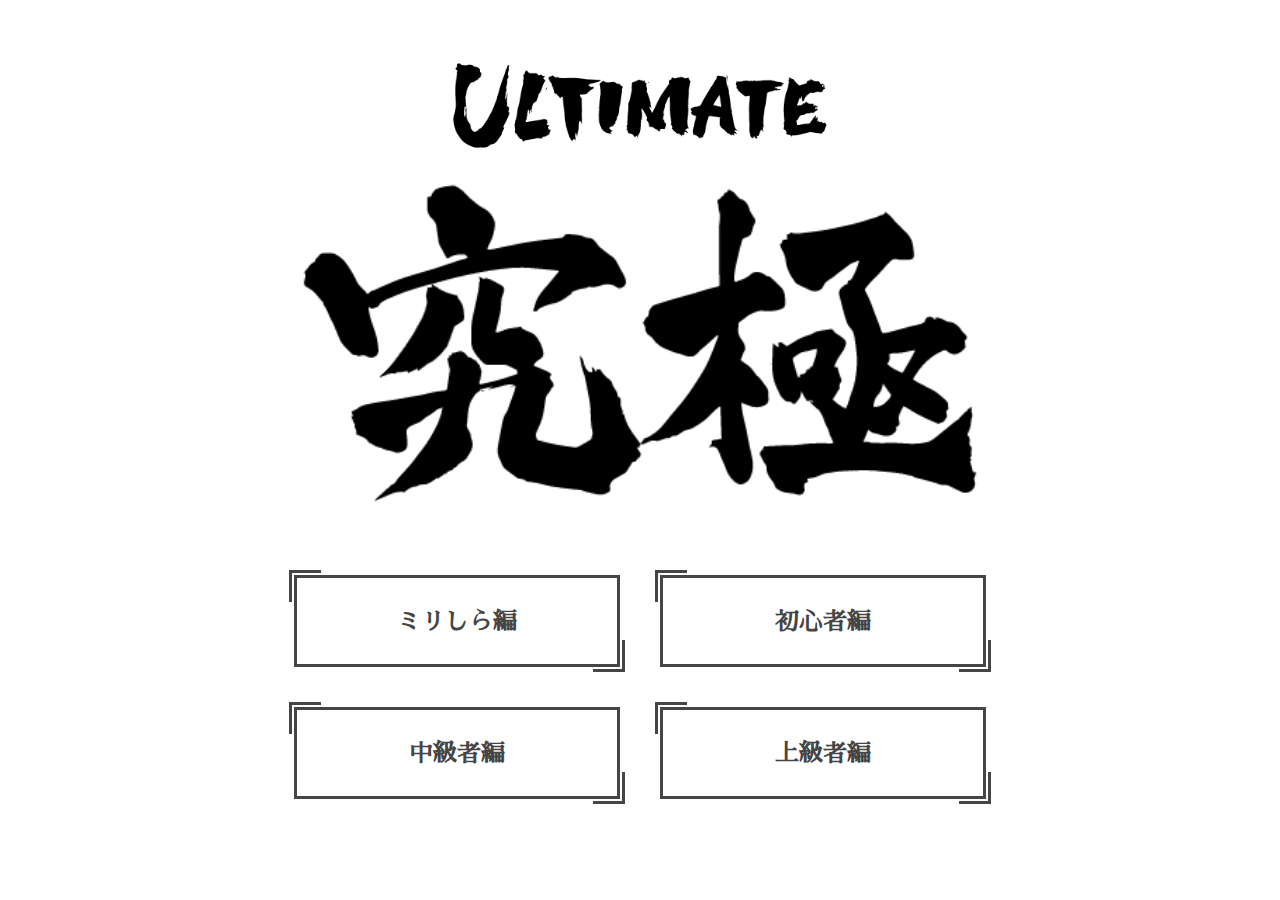
<file: index.html>
<!DOCTYPE html>
<html lang="ja">
<head>
    <meta charset="UTF-8">
    <meta http-equiv="X-UA-Compatible" content="IE=edge">
    <meta name="viewport" content="width=device-width, initial-scale=1.0">
    <title>Ultimate_Quiz</title>
    <link rel="stylesheet" href="home.css">
    <link href="https://fonts.googleapis.com/css?family=Sawarabi+Mincho" rel="stylesheet">
    <script src="https://ajax.googleapis.com/ajax/libs/jquery/3.4.1/jquery.min.js"></script>
</head>

<body>
    <div class="home">
        <img src="img/ultimate.png" alt="ultimate" class="ultimate">
        <img src="img/kyukyoku.png" alt="kyukyoku" class="kyukyoku">

        <ul class="course_area">
            <li class="course_btn"><a href="quiz1/quiz1.html" class="wf-sawarabimincho">ミリしら編</a></li>
            <li class="course_btn"><a href="quiz2/quiz2.html" class="wf-sawarabimincho">初心者編</a></li>
            <li class="course_btn"><a href="quiz3/quiz3.html" class="wf-sawarabimincho">中級者編</a></li>
            <li class="course_btn"><a href="quiz4/quiz4.html" class="wf-sawarabimincho">上級者編</a></li>
        </div>
    </div>
</body>
</html>
</file>
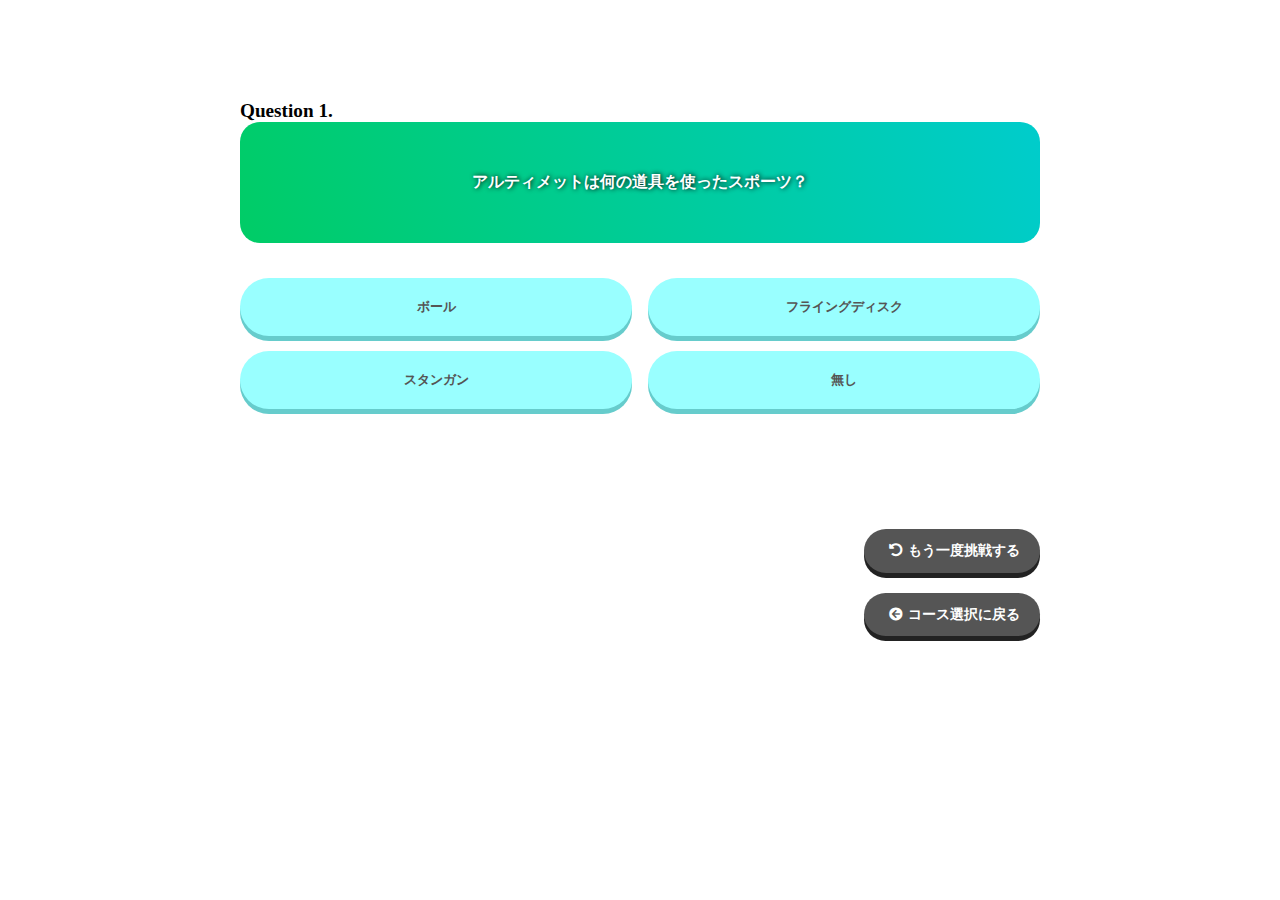
<file: quiz1/quiz1.html>
<!DOCTYPE html>
<html lang="ja">
<head>
    <meta charset="UTF-8">
    <meta http-equiv="X-UA-Compatible" content="IE=edge">
    <meta name="viewport" content="width=device-width, initial-scale=1.0">
    <title>Ultimate_Quiz</title>
    <link rel="stylesheet" href="../stylesheet.css">
    <link href="https://use.fontawesome.com/releases/v5.15.1/css/all.css" rel="stylesheet">
    <script src="https://ajax.googleapis.com/ajax/libs/jquery/3.4.1/jquery.min.js"></script>
</head>
<body>
    <div class="quiz_area">
        <div class="quiz_set">
            <p>Question <span class="quiz_no">1</span>.</p>
            <div class="quiz_question">ここに問題文が入ります</div>
            <div class="quiz_answer">
                <button type="button"  class="btn">選択肢1</button>
                <button type="button"  class="btn">選択肢2</button>
                <button type="button"  class="btn">選択肢3</button>
                <button type="button"  class="btn">選択肢4</button>
            </div>
            <div class="quiz_bg"></div><!-- 画面に被せる黒背景 -->
            <div class="quiz_result"></div><!-- 〇×判定 -->     
            
            <!-- 戻るボタン -->
            <div class="quiz_back">
                <button class="quiz_restart">
                    <i class="fas fa-undo-alt"></i>もう一度挑戦する
                </button>
                <button class="quiz_course">
                    <a href="../index.html">
                        <i class="fas fa-arrow-circle-left"></i>コース選択に戻る
                    </a>
                </button>
            </div>
        </div>

        <!-- 成績 -->
        <div class="quiz_record"></div>
    </div> 
        
    <script src="quiz1.js"></script>
</body>
</html>
</file>
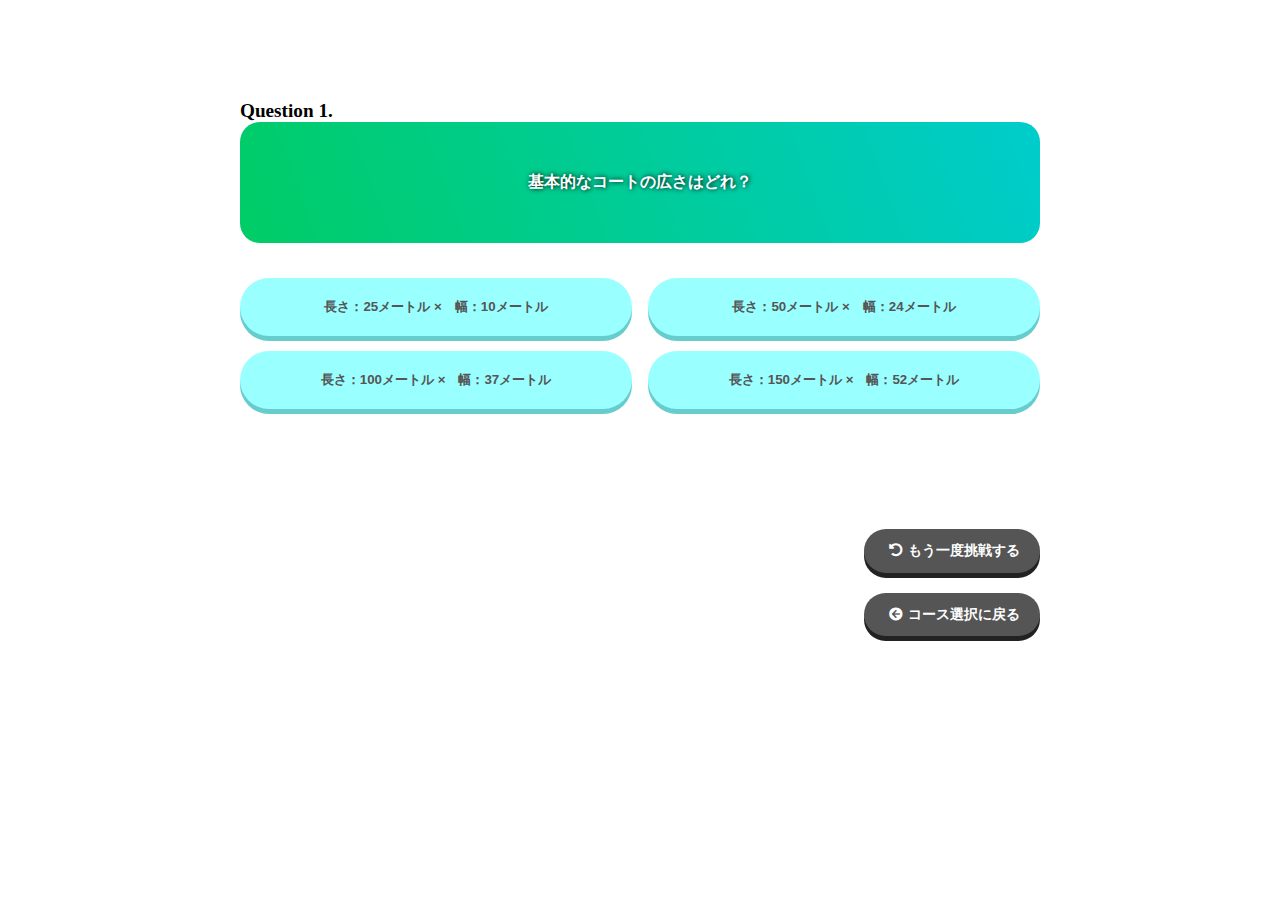
<file: quiz2/quiz2.html>
<!DOCTYPE html>
<html lang="ja">
<head>
    <meta charset="UTF-8">
    <meta http-equiv="X-UA-Compatible" content="IE=edge">
    <meta name="viewport" content="width=device-width, initial-scale=1.0">
    <title>Ultimate_Quiz</title>
    <link rel="stylesheet" href="../stylesheet.css">
    <link href="https://use.fontawesome.com/releases/v5.15.1/css/all.css" rel="stylesheet">
    <script src="https://ajax.googleapis.com/ajax/libs/jquery/3.4.1/jquery.min.js"></script>
</head>
<body>
    <div class="quiz_area">
        <div class="quiz_set">
            <p>Question <span class="quiz_no">1</span>.</p>
            <div class="quiz_question">ここに問題文が入ります</div>
            <div class="quiz_answer">
                <button type="button"  class="btn">選択肢1</button>
                <button type="button"  class="btn">選択肢2</button>
                <button type="button"  class="btn">選択肢3</button>
                <button type="button"  class="btn">選択肢4</button>
            </div>
            <div class="quiz_bg"></div><!-- 画面に被せる黒背景 -->
            <div class="quiz_result"></div><!-- 〇×判定 -->     
            
            <!-- 戻るボタン -->
            <div class="quiz_back">
                <button class="quiz_restart">
                    <i class="fas fa-undo-alt"></i>もう一度挑戦する
                </button>
                <button class="quiz_course">
                    <a href="../index.html">
                        <i class="fas fa-arrow-circle-left"></i>コース選択に戻る
                    </a>
                </button>
            </div>
        </div>

        <!-- 成績 -->
        <div class="quiz_record"></div>
    </div> 
        
    <script src="quiz2.js"></script>
</body>
</html>
</file>
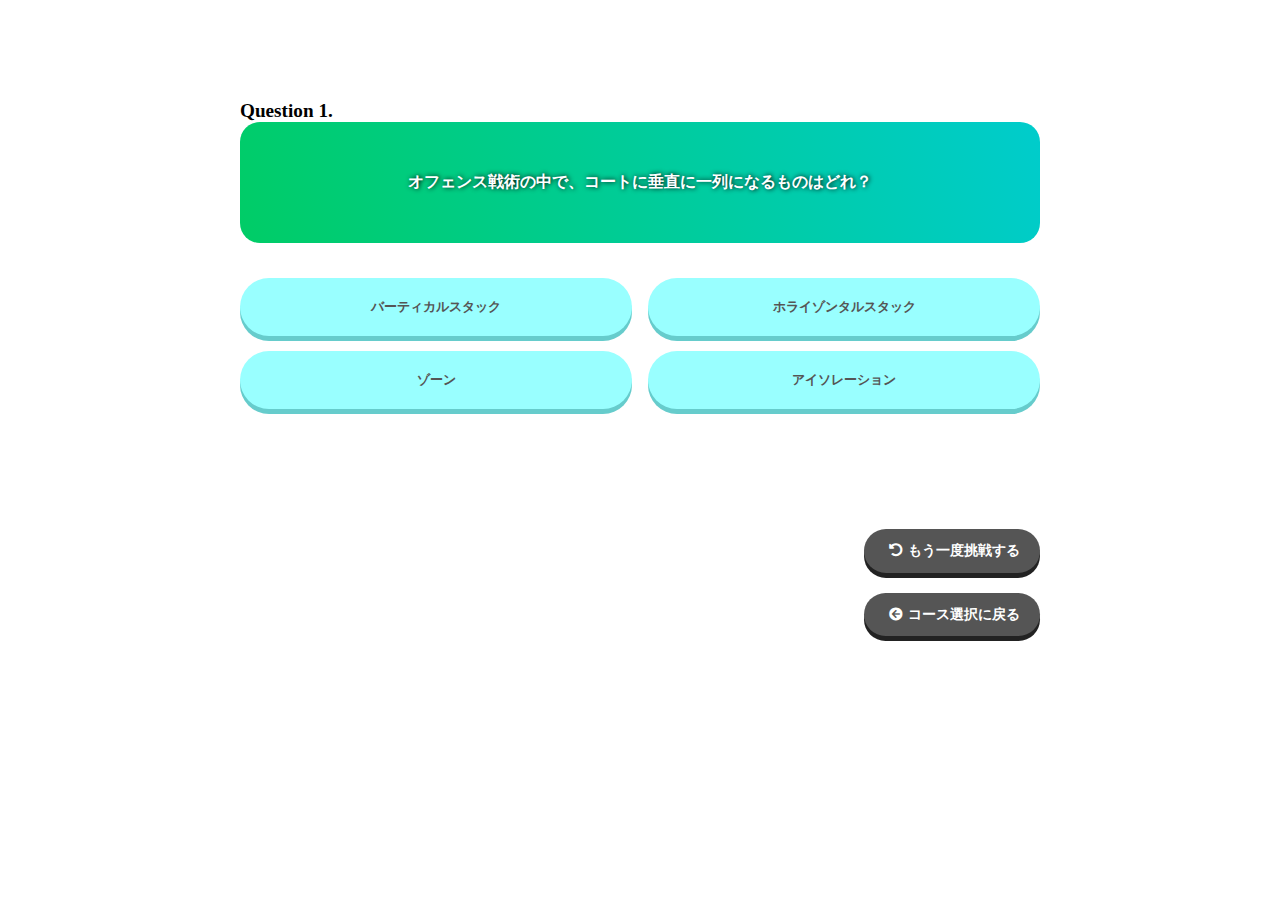
<file: quiz3/quiz3.html>
<!DOCTYPE html>
<html lang="ja">
<head>
    <meta charset="UTF-8">
    <meta http-equiv="X-UA-Compatible" content="IE=edge">
    <meta name="viewport" content="width=device-width, initial-scale=1.0">
    <title>Ultimate_Quiz</title>
    <link rel="stylesheet" href="../stylesheet.css">
    <link href="https://use.fontawesome.com/releases/v5.15.1/css/all.css" rel="stylesheet">
    <script src="https://ajax.googleapis.com/ajax/libs/jquery/3.4.1/jquery.min.js"></script>
</head>
<body>
    <div class="quiz_area">
        <div class="quiz_set">
            <p>Question <span class="quiz_no">1</span>.</p>
            <div class="quiz_question">ここに問題文が入ります</div>
            <div class="quiz_answer">
                <button type="button"  class="btn">選択肢1</button>
                <button type="button"  class="btn">選択肢2</button>
                <button type="button"  class="btn">選択肢3</button>
                <button type="button"  class="btn">選択肢4</button>
            </div>
            <div class="quiz_bg"></div><!-- 画面に被せる黒背景 -->
            <div class="quiz_result"></div><!-- 〇×判定 -->     
            
            <!-- 戻るボタン -->
            <div class="quiz_back">
                <button class="quiz_restart">
                    <i class="fas fa-undo-alt"></i>もう一度挑戦する
                </button>
                <button class="quiz_course">
                    <a href="../index.html">
                        <i class="fas fa-arrow-circle-left"></i>コース選択に戻る
                    </a>
                </button>
            </div>
        </div>

        <!-- 成績 -->
        <div class="quiz_record"></div>
    </div> 
        
    <script src="quiz3.js"></script>
</body>
</html>
</file>
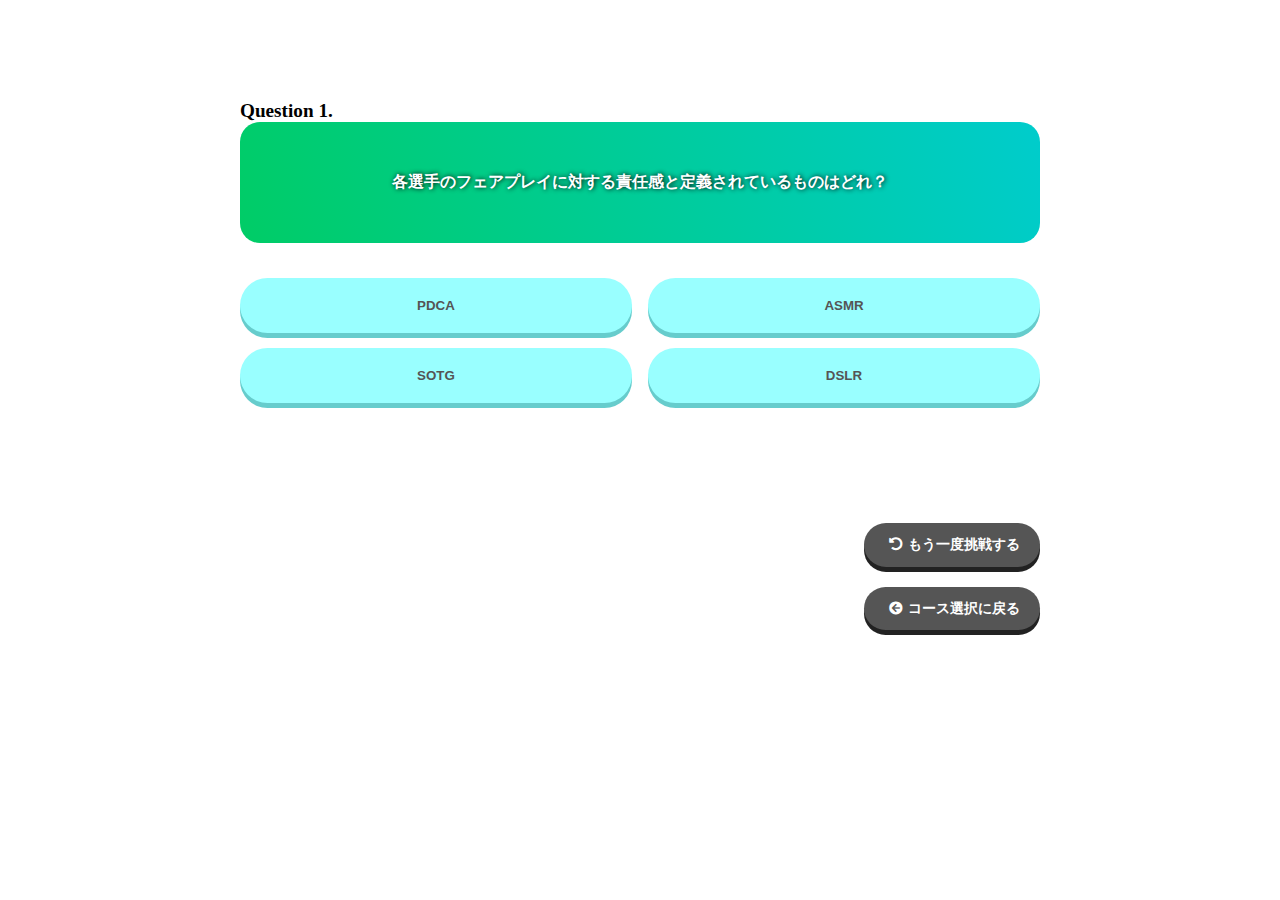
<file: quiz4/quiz4.html>
<!DOCTYPE html>
<html lang="ja">
<head>
    <meta charset="UTF-8">
    <meta http-equiv="X-UA-Compatible" content="IE=edge">
    <meta name="viewport" content="width=device-width, initial-scale=1.0">
    <title>Ultimate_Quiz</title>
    <link rel="stylesheet" href="../stylesheet.css">
    <link href="https://use.fontawesome.com/releases/v5.15.1/css/all.css" rel="stylesheet">
    <script src="https://ajax.googleapis.com/ajax/libs/jquery/3.4.1/jquery.min.js"></script>
</head>
<body>
    <div class="quiz_area">
        <div class="quiz_set">
            <p>Question <span class="quiz_no">1</span>.</p>
            <div class="quiz_question">ここに問題文が入ります</div>
            <div class="quiz_answer">
                <button type="button"  class="btn">選択肢1</button>
                <button type="button"  class="btn">選択肢2</button>
                <button type="button"  class="btn">選択肢3</button>
                <button type="button"  class="btn">選択肢4</button>
            </div>
            <div class="quiz_bg"></div><!-- 画面に被せる黒背景 -->
            <div class="quiz_result"></div><!-- 〇×判定 -->     
            
            <!-- 戻るボタン -->
            <div class="quiz_back">
                <button class="quiz_restart">
                    <i class="fas fa-undo-alt"></i>もう一度挑戦する
                </button>
                <button class="quiz_course">
                    <a href="../index.html">
                        <i class="fas fa-arrow-circle-left"></i>コース選択に戻る
                    </a>
                </button>
            </div>
        </div>

        <!-- 成績 -->
        <div class="quiz_record"></div>
    </div> 
        
    <script src="quiz4.js"></script>
</body>
</html>
</file>
<file: home.css>
@charset "UTF-8";

body{
  font-size: 100%;
}
li{
  list-style: none;
}
img{
  display: block;
}

.home{
  max-width: 800px;
  margin: 50px auto;
}

/* タイトル */
.ultimate{
  width: 50%;
  margin: 0 auto;
}
.kyukyoku{
  width: 90%;
  margin: 0 auto;
}

/* コースボタン並び */
.course_area{
  display: flex; 
  flex-wrap: wrap;
  justify-content: center;
  margin-top: 30px;
  padding: 0;
}

/* コースボタン */ 
.course_btn{
  width: 40%;
  margin: 20px 20px;
  background:transparent;
  border-width:3px;
  border-style: solid;
  border-color: #454545;
  transition:all 0.3s ease-in-out;
  text-align:center;
}
.course_btn a{
  position:relative;
  display: block;
  padding: 30px;
  text-decoration: none;
  font-size: 1.5rem;
  font-weight: bold;
  text-align: center;
  color: #454545;
  cursor: pointer;
}
/* アニメーション */
.course_btn a:before, .course_btn a:after {
  content:'';
  display:block;
  position:absolute;
  border-color:#454545;
  box-sizing:border-box;
  border-style:solid;
  width:2rem;
  height:2rem;
  transition:all 0.3s ease-in-out
}
.course_btn a:before {
  top:-8px;
  left:-8px;
  border-width:3px 0 0 3px;
}
.course_btn a:after {
  bottom:-8px;
  right:-8px;
  border-width:0 3px 3px 0;
}
.course_btn a:hover::before, .course_btn a:hover::after {
  width:calc(100% + 15px);
  height:calc(100% + 15px);
  border-color:#454545
}
.course_btn a:hover {
  background-color:#454545;
  border-color:#454545
}
.course_btn a:hover {
  color:#fff;
}
/* フォント */
.wf-sawarabimincho {
  font-family: "Sawarabi Mincho"; 
}

/* レスポンシブ対応 */
@media screen and (max-width: 820px) {
  .home{
    margin: 20px auto 0 auto;
  }
  .course_area{
    flex-direction: column;
    align-items: center;
    margin-top: 10px;
  }
  .course_btn{
    width: 60%;
    margin: 10px 30px;
  }
  .course_btn a{
    padding: 20px;
  }
  
}
</file>
<file: stylesheet.css>
@charset "UTF-8";

body{
  font-size: 100%;
}
a{
  text-decoration: none;
}

.quiz_area{
  width: 80%;
  max-width: 800px;
  margin: 100px auto;
  font-size: 0.8rem;
}

.quiz_set p{
  font-size: 1.2rem;
  margin-bottom: 0;
  font-weight: bold;
}
.quiz_no{
  font-weight: bold;
}

/* 問題文 */
.quiz_question{
  font-size: 1rem;
  font-weight: bold;
  text-shadow: 1px 0 5px #000;
  margin: 0 auto;
  text-align: center;
  padding: 50px;
  border-radius: 20px;
  background: linear-gradient(70deg,#00cc66,#00cccc);
  color: #FFF;
}

/* 回答エリア */
.quiz_answer{
  padding: 0;
  display: flex;
  flex-wrap: wrap;
  justify-content: space-between;
  margin-top: 20px;
}
/* 回答ボタン */
.btn{
  font-weight: bold;
  color: #555;
  width: 49%;
  margin-top: 15px;
  padding: 20px;
  border: none;
  border-radius: 30px;
  background-color: #99ffff;
  box-shadow: 0px 5px #66cccc;
  cursor: pointer;
}
.btn:active{
  position: relative;
  top: 5px;
  box-shadow: none;
}

/* やり直し、コース選択 */
.quiz_back{
  display: flex;
  flex-direction: column;
  justify-content: flex-end;
  margin: 100px 0 0 auto;
  width: 22%;
}
.quiz_restart,.quiz_course{
  font-size: 0.85rem;
  font-weight: bold;
  color: #fff;
  background-color: #555;
  padding: 0;
  margin-top: 20px;
  border: none;
  border-radius: 30px;
  box-shadow: 0px 5px #222;
  cursor: pointer;
}
.quiz_restart{
  padding: 10px;
}
.quiz_course a{
  display: block;
  color: #fff;
  padding: 10px;
}
.quiz_restart:active,.quiz_course:active{
  position: relative;
  top: 5px;
  box-shadow: none;
}
.fa-undo-alt, .fa-arrow-circle-left{
  margin: 5px;
}

/* 正誤判定背景 */
.quiz_bg{
  position: absolute;
  width: 100%;
  height: 100%;
  top: 0;
  right: 0;
  left: 0;
  z-index: 10;
  background: rgba(0, 0, 0, 0.3);
  display: none;
  color: #FFF;
  text-align: center;
}

/* 画面に〇、×を表示するための要素（デフォルト非表示、回答後に一時的に表示） */
.quiz_result{
  position: absolute;
  box-sizing: border-box;
  top: 40%;
  left: 50%;
  z-index: 100;
  transform: translate(-50%, -50%);
  color: red;
  display: none;
  font-size: 15em;
  font-weight: bold;
  -webkit-text-stroke: 4px #FFF;
}

/* .trueまたは.falseのクラスが付与されたら表示するものとみなす */
.true, .false{
  display: block;
}

/* .trueは正解（〇を表示） */
.true:before{
  content: '〇';
  color: red;
}
/* .falseは不正解（×を表示） */
.false:before{
  content: '×';
  color: blue;
}

/* 成績画面 */
.quiz_record{
  max-width: 600px;
  box-sizing: border-box;
  margin: 0 auto;
  padding: 40px;
  font-size: 2rem;
  font-weight: bold;
  color: #FFF;
  background: linear-gradient(70deg,#663399 ,#ff0000);
  border-radius: 40px;
  /* 最初は非表示 */
  display: none;
  text-align: center;
}
.quiz_record .quiz_restart, .quiz_record .quiz_course{
  background-color: #fff;
  color: #000;
}
.quiz_record .quiz_course a{
  color: #000;
}

@media screen and (max-width: 900px) {
  .quiz_area{
    margin: 50px auto;
  }
  /* 問題文 */
  .quiz_question{
    padding: 30px 5vw;
  }

  /* 回答ボタン */
  .quiz_answer{
    flex-direction: column;
    align-items: center;
  }
  .btn{
    width: 95%;
    margin: 8px 0;
  }

  /* やり直し、コース選択 */
  .quiz_back{
    width: 150px;
    margin: 50px 0 0 auto;
  }
  .quiz_restart,.quiz_course{
    font-size: 2.5vw;
  }

  /* 成績画面 */
  .quiz_record{
    font-size: 1.5em;
    margin-top: 150px;
  }
  .quiz_record .quiz_restart,
  .quiz_record .quiz_course{
    width: 180px;
  }
  
}
</file>
